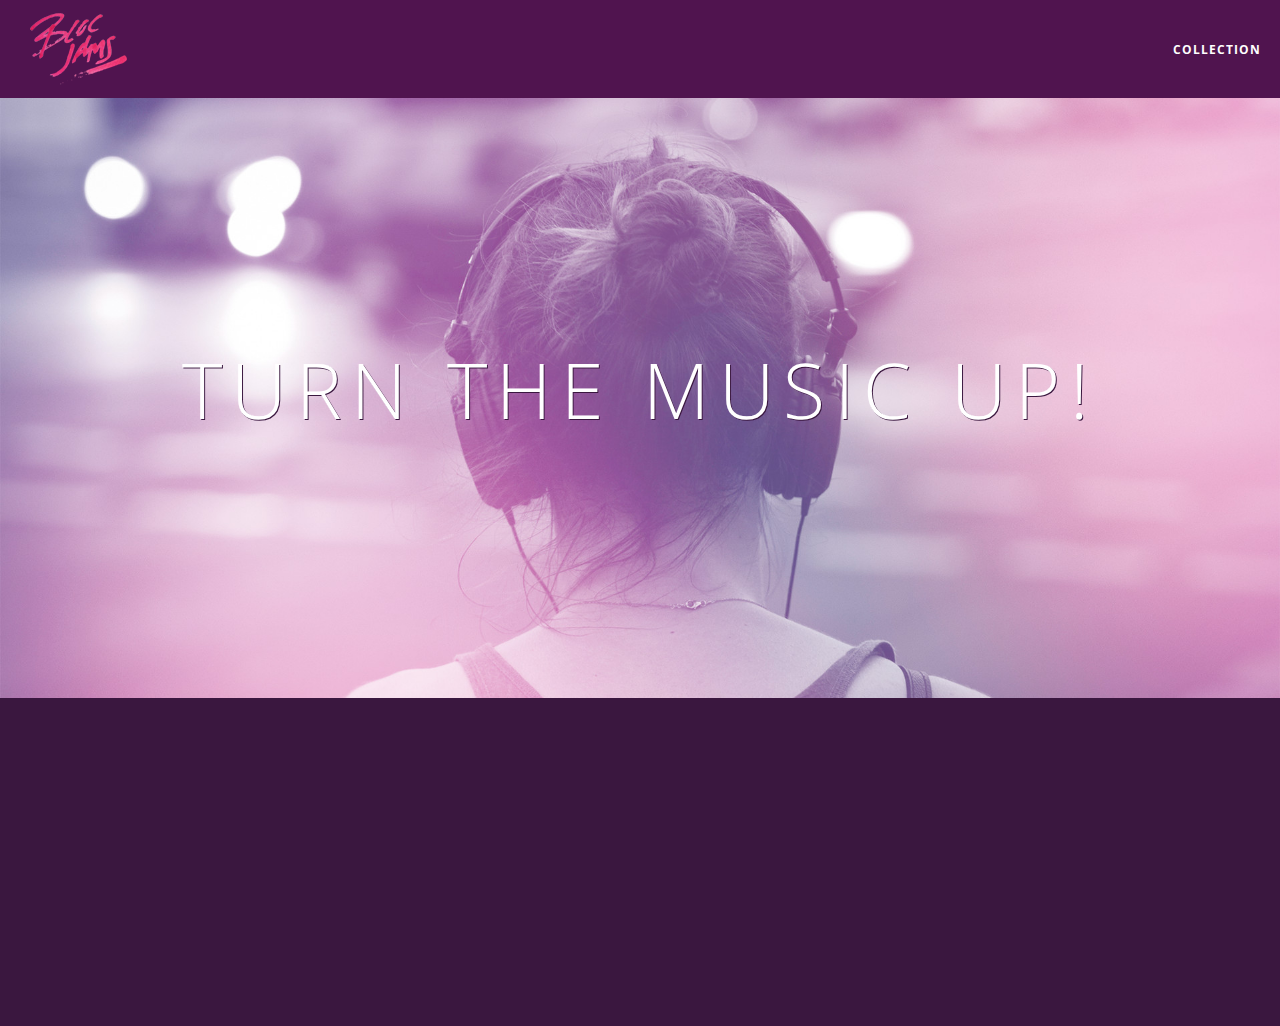
<file: index.html>
<!DOCTYPE html>
<html>
  <head>
    <meta charset="utf-8">
    <meta name="viewport" content="width=device-width, initial-scale=1"> <!-- for responsiveness -->
    <title>Bloc Jams</title>
    <link rel="stylesheet" type="text/css" href="https://fonts.googleapis.com/css?family=Open+Sans:400,800,600,700,300">
    <link rel="stylesheet" type="text/css" href="https://code.ionicframework.com/ionicons/2.0.1/css/ionicons.min.css">
    <link rel="stylesheet" type="text/css" href="styles/normalize.css">
    <link rel="stylesheet" type="text/css" href="styles/main.css">
    <link rel="stylesheet" type="text/css" href="styles/landing.css">


  </head>
  <body class="landing">
    <nav class="navbar"> <!-- NAVIGATION BAR -->
      <a href="index.html" class="logo">
          <img src="assets/images/bloc_jams_logo.png" alt="bloc jams logo">
      </a>
      <div class="links-container">
          <a href="collection.html" class="navbar-link">collection</a>
      </div>
    </nav>
    <section class="hero-content"> <!-- hero content -->
        <h1 class="hero-title">Turn the music up!</h1>
    </section>
    <section class="selling-points container clearfix"> <!-- selling points -->
      <div class="point column third">
          <span class="ion-music-note"></span>
          <h5 class="point-title">Choose your music</h5>
          <p class="point-description">The world is full of music; why should you have to listen to music that someone else chose?</p>
      </div>
      <div class="point column third">
          <span class="ion-radio-waves"></span>
          <h5 class="point-title">Unlimited, streaming, ad-free</h5>
          <p class="point-description">No arbitrary limits. No distractions.</p>
      </div>
      <div class="point column third">
          <span class="ion-iphone"></span>
          <h5 class="point-title">Mobile enabled</h5>
          <p class="point-description">Listen to your music on the go. This streaming service is available on all mobile platforms.</p>
      </div>
    </section>
    <script src="https://code.jquery.com/jquery-2.1.3.min.js"></script>
    <script src="scripts/utilities.js"></script>
    <script src="scripts/landing.js"></script>
  </body>
</html>
</file>
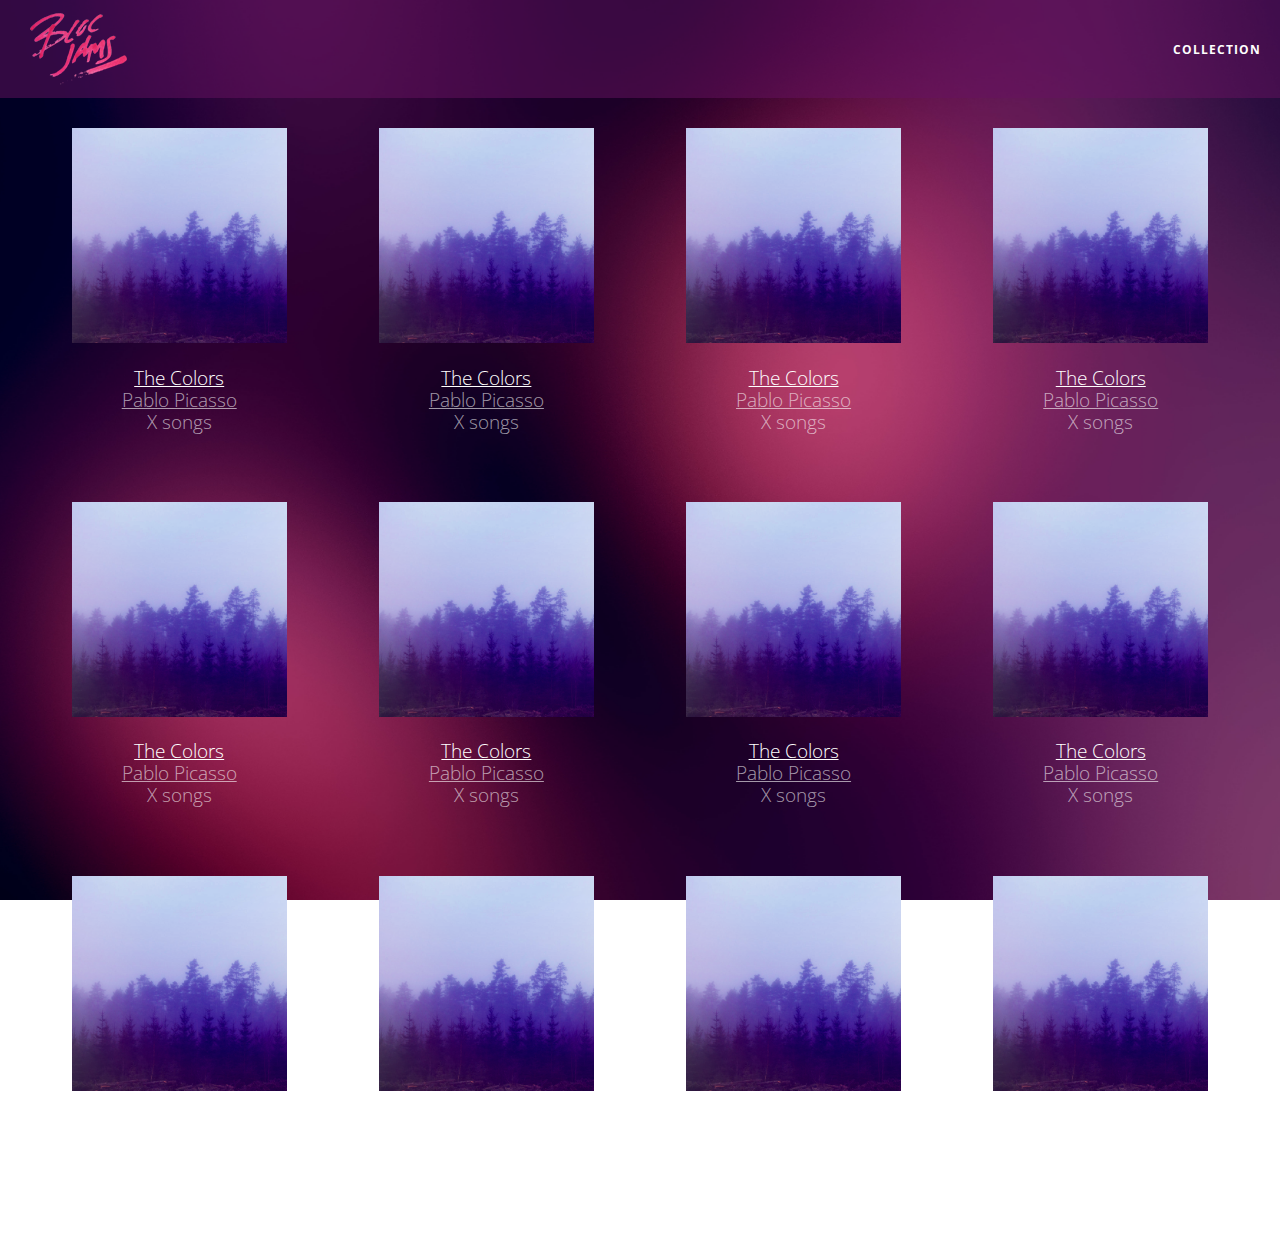
<file: collection.html>
<!DOCTYPE html>
<html>
    <head>
        <title>Bloc Jams</title>
        <meta name="viewport" content="width=device-width, initial-scale=1">
        <link rel="stylesheet" type="text/css" href="https://fonts.googleapis.com/css?family=Open+Sans:400,800,600,700,300">
        <link rel="stylesheet" type="text/css" href="https://code.ionicframework.com/ionicons/2.0.1/css/ionicons.min.css">
        <link rel="stylesheet" type="text/css" href="styles/normalize.css">
        <link rel="stylesheet" type="text/css" href="styles/main.css">
        <link rel="stylesheet" type="text/css" href="styles/collection.css">
    </head>
    <body class="collection">
      <nav class="navbar"> <!-- nav bar -->
            <a href="index.html" class="logo">
                <img src="assets/images/bloc_jams_logo.png" alt="bloc jams logo">
            </a>
            <div class="links-container">
                <a href="collection.html" class="navbar-link">collection</a>
            </div>
      </nav>

      <section class="album-covers container clearfix">
      </section>
      <script src="https://code.jquery.com/jquery-2.1.3.min.js"></script>
      <script src="scripts/collection.js"></script>
    </body>
</html>
</file>
<file: styles/main.css>
*, *::before, *::after {
    -moz-box-sizing: border-box;
    -webkit-box-sizing: border-box;
    box-sizing: border-box;
}
html {
    height: 100%; /* makes sure our HTML takes up 100% of the browser window */
    font-size: 100%;
}

body {
    font-family: 'Open Sans'; /* sets our font to the "Open Sans" typeface */
    color: white;             /* sets the text color to white */
    min-height: 100%;         /* says the height of the body must be, at minimum, 100% of the window */
}

.navbar {
    position: relative;
    padding: 0.5rem;
    /* #1 */
    background-color: rgba(101,18,95,0.5);
    /* #2 */
    z-index: 1;
}

.navbar .logo {
    position: relative; /* positioning will be explained in a resource */
    left: 1rem;
    cursor: pointer;  /* produces the finger-pointer icon when you hover over the logo */
 }

.navbar .links-container {
    display: table;
    position: absolute;
    top: 0;
    right: 0;
    height: 100px;
    color: white;
}

.links-container .navbar-link {
    display: table-cell;
    position: relative;
    height: 100%;
    padding-left: 1rem;
    padding-right: 1rem;
    /* #3 */
    vertical-align: middle;
    color: white;
    font-size: 0.625rem;
    letter-spacing: 0.05rem;
    font-weight: 700;
    text-transform: uppercase;
    /* #4 */
    text-decoration: none;
    cursor: pointer;
}

  /* #5 */
.links-container .navbar-link:hover {
    color: rgb(233,50,117);
}

.links-container .navbar-link:active {
  background-color: white;
}

.container {
    margin: 0 auto;
    max-width: 64rem;
}

.container.narrow {
     max-width: 56rem;
 }

.clearfix::after {
    content: ".";
    visibility: hidden;
    display: block;
    height: 0;
    clear: both;
}


/* Medium and small screens (640px) */
@media (min-width: 640px) {
  html { font-size: 112%; }

    .column {
        float: left;
        padding-left: 1rem;
        padding-right: 1rem;
    }

    .column.full { width: 100%; }
    .column.two-thirds { width: 66.7%; }
    .column.half { width: 50%; }
    .column.third { width: 33.3%; }
    .column.fourth { width: 25%; }
    .column.flow-opposite { float: right; }
}

/* Large screens (1024px) */
@media (min-width: 1024px) {
  html { font-size: 120%; }
}
</file>
<file: styles/landing.css>
body.landing {
    background-color: rgb(58,23,63); /* sets the background color to an RGB value (see below) */
}

.hero-content {
    position: relative; /* positioning will be explained in a resource */
    min-height: 600px;  /* hero content element must be _at least_ 600 pixels */
    background-image: url(../assets/images/bloc_jams_bg.jpg);
    background-repeat: no-repeat;
    background-position: center center;
    background-size: cover;
}

.hero-content .hero-title {
    position: absolute;             /* positioning will be explained in a resource */
    top: 40%;                       /* positioning will be explained in a resource */
    -webkit-transform: translateY(-50%);
    -moz-transform: translateY(-50%);
    -ms-transform: translateY(-50%);
    transform: translateY(-50%);
    width: 100%;                    /* makes sure the title inhabits the full width of its container */
    text-align: center;             /* aligns text in the horizontal center of the element */
    font-size: 4rem;                /* specifies the size of the font in root em units */
    font-weight: 300;               /* makes the font thinner or lighter weight */
    text-transform: uppercase;      /* transforms the text to be all uppercase lettering */
    letter-spacing: 0.5rem;         /* puts 0.5 root ems worth of space between each letter */
    text-shadow: 1px 1px 0px rgb(58,23,63); /* creates a shadow underneath the text for readability over the image */
}

.selling-points {
    position: relative;
}

.point {
    position: relative;
    padding: 2rem;
    text-align: center;
    opacity: 0;
    -webkit-transform: scaleX(0.9) translateY(3rem);
    -moz-transform: scaleX(0.9) translateY(3rem);
    transform: scaleX(0.9) translateY(3rem);
    -webkit-transition: all 0.25s ease-in-out;
    -moz-transition: all 0.25s ease-in-out;
    transition: all 0.25s ease-in-out;
    -webkit-transition-delay: 0.2s;
    -moz-transition-delay: 0.2s;
    transition-delay: 0.2s;
}

.point .point-title {
    font-size: 1.25rem;
}

.ion-music-note,
.ion-radio-waves,
.ion-iphone {
    color: rgb(233,50,117);
    font-size: 5rem;
}
</file>
<file: styles/collection.css>
body.collection {
    background-image: url(../assets/images/blurred_backgrounds/blur_bg_2.jpg);
    background-repeat: no-repeat;
    background-attachment: fixed;
    background-position: center center;
    background-size: cover;
}

.album-covers {
    position: relative;
}

.collection-album-container {
    position: relative;
    margin-top: 30px;
    margin-bottom: 20px;
    text-align: center;
}

.collection-album-container .caption {
    margin-top: 10px;
}

.collection-album-container .caption p {
    font-size: 1rem;
    font-weight: 300;
    color: rgba(255, 255, 255, 0.6);
}

.collection-album-container .caption p a {
    color: rgba(255, 255, 255, 0.6);
}

.collection-album-container .caption p a.album-name {
    color: white;
}

.collection-album-container img {
    width: 80%;
}
</file>
